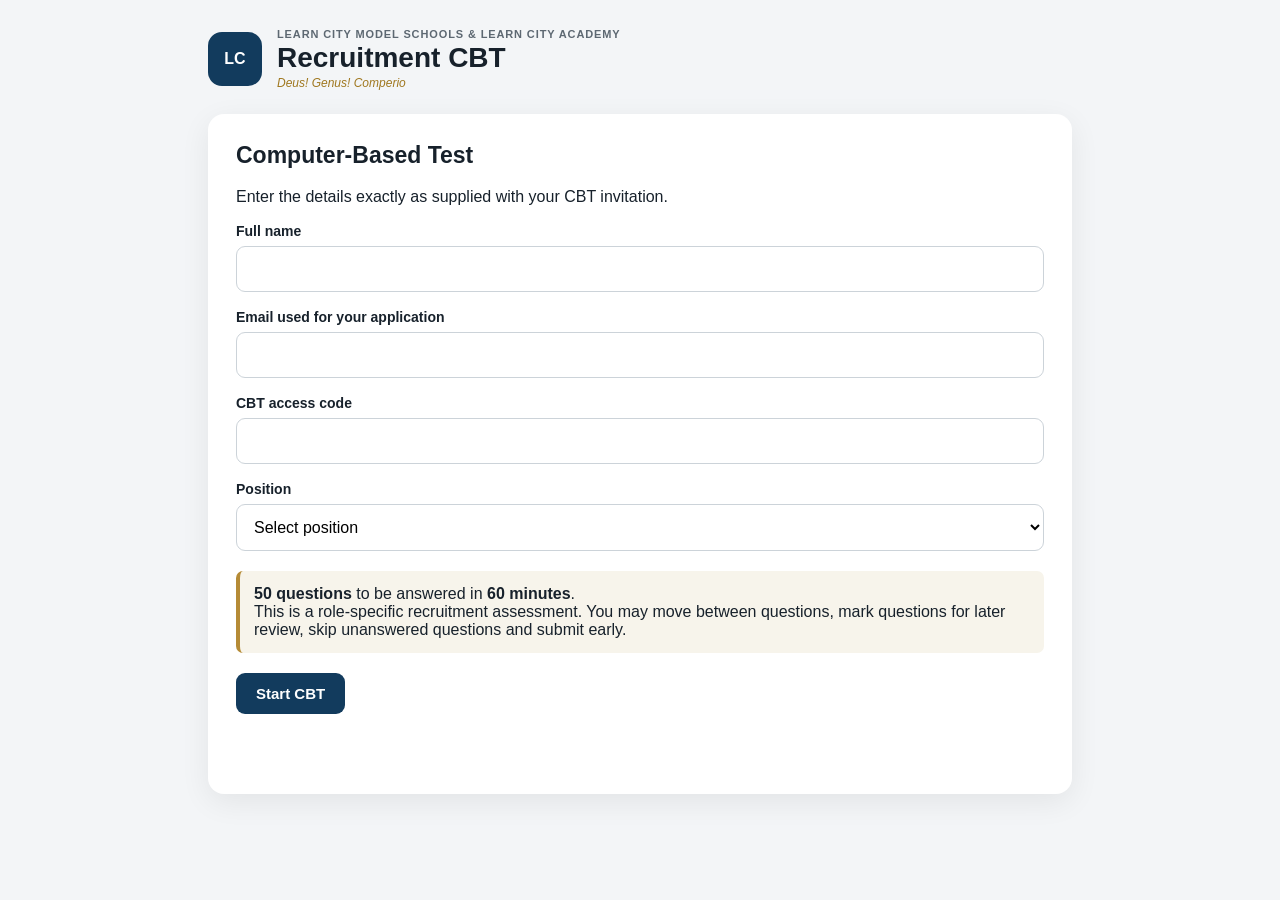
<file: index.html>
<!doctype html>
<html lang="en">
<head><meta charset="utf-8"><meta name="viewport" content="width=device-width,initial-scale=1"><title>Learn City Recruitment CBT</title><link rel="stylesheet" href="style.css"></head>
<body><div class="shell">
<header class="brand"><div class="crest">LC</div><div><div class="eyebrow">LEARN CITY MODEL SCHOOLS & LEARN CITY ACADEMY</div><h1>Recruitment CBT</h1><div class="motto">Deus! Genus! Comperio</div></div></header>
<main>
<section id="startScreen" class="card">
<h2>Computer-Based Test</h2>
<p>Enter the details exactly as supplied with your CBT invitation.</p>
<label>Full name<input id="candidateName" autocomplete="name"></label>
<label>Email used for your application<input id="candidateEmail" type="email" autocomplete="email"></label>
<label>CBT access code<input id="candidateCode" inputmode="numeric" maxlength="6"></label>
<label>Position<select id="candidateRole"><option value="">Select position</option><option>Primary 3 Teacher</option><option>ICT Teacher</option><option>Office Assistant</option></select></label>
<div class="notice"><strong>50 questions</strong> to be answered in <strong>60 minutes</strong>.<br>This is a role-specific recruitment assessment. You may move between questions, mark questions for later review, skip unanswered questions and submit early.</div>
<button id="startBtn" class="primary">Start CBT</button><p id="startError" class="error"></p>
</section>
<section id="testScreen" class="hidden">
<div class="testbar"><div><strong id="roleDisplay"></strong><span id="progress"></span></div><div class="timer" id="timer">60:00</div></div>
<div class="card"><div class="qmeta" id="questionNumber"></div><h2 id="questionText"></h2><div id="questionStatus" class="small"></div><div id="options" class="options"></div>
<div class="nav"><button id="prevBtn" class="secondary">Previous</button><div><button id="markBtn" class="secondary">Mark for later review</button> <button id="skipBtn" class="secondary">Skip</button> <button id="nextBtn" class="primary">Next</button></div></div>
<div style="margin-top:18px"><button id="earlySubmitBtn" class="primary">Submit Test Early</button></div></div>
<div class="card"><div class="palette-title">Question navigation</div><div id="questionPalette"></div></div>
</section>
<section id="completeScreen" class="card hidden"><div class="success-icon">✓</div><h2>CBT Submitted</h2><p id="completionText"></p></section>
</main></div>
<script src="questions.js"></script><script src="app.js"></script>
<script>
/* Prefills the start form from the invitation link:
   ?name=&email=&code=&role=  — sent by sendCandidateCode_ in Code.gs.
   Runs after app.js so it does not fight anything app.js sets up. */
(function(){
  var p = new URLSearchParams(window.location.search);

  function set(id, value){
    if (!value) return;
    var el = document.getElementById(id);
    if (el) el.value = value;
  }

  set('candidateName',  p.get('name'));
  set('candidateEmail', p.get('email'));
  set('candidateCode',  p.get('code'));

  var role = p.get('role'), sel = document.getElementById('candidateRole');
  if (role && sel) {
    for (var i = 0; i < sel.options.length; i++) {
      if (sel.options[i].text === role || sel.options[i].value === role) { sel.selectedIndex = i; break; }
    }
  }

  /* Warn before an accidental refresh or tab close mid-test. */
  window.addEventListener('beforeunload', function(e){
    var t = document.getElementById('testScreen');
    if (t && !t.classList.contains('hidden')) { e.preventDefault(); e.returnValue = ''; }
  });
})();
</script>
</body></html>
</file>
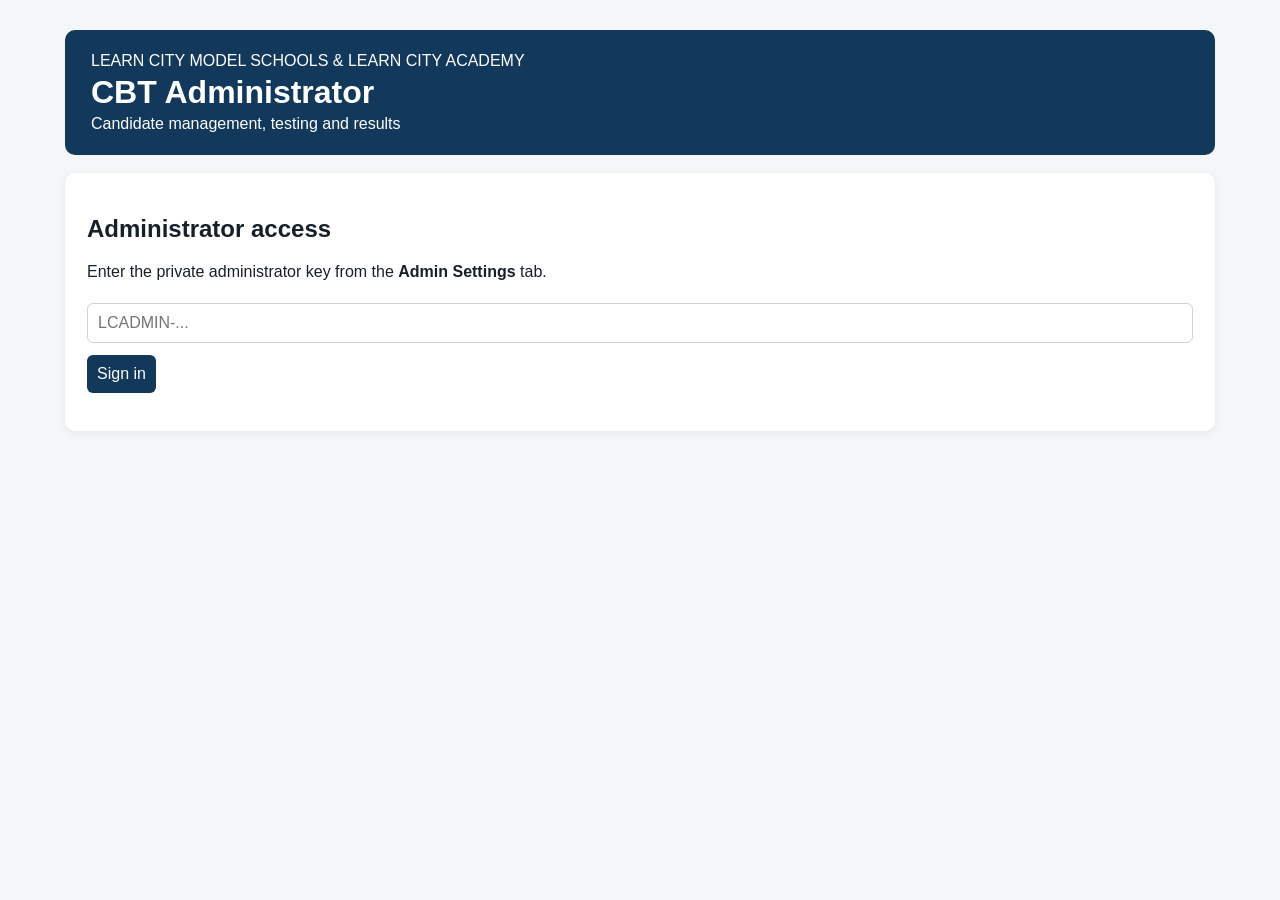
<file: admin.html>
<!doctype html><html lang="en"><head><meta charset="utf-8"><meta name="viewport" content="width=device-width,initial-scale=1"><meta http-equiv="Cache-Control" content="no-cache"><title>Learn City CBT Administrator</title>
<style>
body{margin:0;background:#f4f6f8;font-family:Arial;color:#17202a}.wrap{max-width:1150px;margin:30px auto;padding:0 18px}.brand{background:#12395b;color:#fff;padding:22px 26px;border-radius:10px}.brand h1{margin:4px 0}.card{background:#fff;border-radius:10px;padding:22px;margin-top:18px;box-shadow:0 2px 10px #0001}input,select,button{font:inherit;padding:10px;border-radius:6px;border:1px solid #ccd3da}input,select{width:100%;box-sizing:border-box;margin:6px 0 12px}button{cursor:pointer}.primary{background:#12395b;color:white;border:0}.danger{background:#9b1c1c;color:white;border:0}.grid{display:grid;grid-template-columns:repeat(4,1fr);gap:12px}.stat{padding:16px;background:#f1f4f7;border-radius:8px}.stat b{display:block;font-size:26px}.hidden{display:none}.error{color:#b00020}.ok{color:#176b36}.tabs button{margin-right:8px}table{width:100%;border-collapse:collapse;margin-top:12px}th,td{padding:9px;border-bottom:1px solid #e3e7eb;text-align:left;font-size:14px}.tablewrap{overflow:auto}
</style></head><body><div class="wrap"><div class="brand"><div>LEARN CITY MODEL SCHOOLS & LEARN CITY ACADEMY</div><h1>CBT Administrator</h1><div>Candidate management, testing and results</div></div>
<section id="login" class="card"><h2>Administrator access</h2><p>Enter the private administrator key from the <b>Admin Settings</b> tab.</p><input id="adminKey" type="password" autocomplete="off" placeholder="LCADMIN-..."><button class="primary" id="loginBtn">Sign in</button><p id="loginMsg" class="error"></p></section>
<section id="panel" class="hidden"><div class="card"><div class="grid"><div class="stat">Completed<b id="total">0</b></div><div class="stat">Passed<b id="passed">0</b></div><div class="stat">Did not meet mark<b id="notpassed">0</b></div><div class="stat">Candidates<b id="candidateCount">0</b></div></div></div>
<div class="tabs card"><button onclick="showTab('candidates')">Candidates & Codes</button><button onclick="showTab('results')">Results</button><button onclick="showTab('test')">Administrator Test</button><button class="danger" onclick="logout()">Sign out</button></div>
<section id="candidates" class="card"><h2>Generate candidate code</h2><div class="grid"><div>Name<input id="newName"></div><div>Email<input id="newEmail" type="email"></div><div>Role<select id="newRole"><option>Primary 3 Teacher</option><option>ICT Teacher</option><option>Office Assistant</option></select></div><div style="display:flex;align-items:end"><button class="primary" onclick="createCandidate()">Generate Code</button></div></div><p id="createMsg"></p><div class="tablewrap"><table><thead><tr><th>Name</th><th>Email</th><th>Role</th><th>Code</th><th>Completed</th><th>Score</th><th>Status</th><th>Action</th></tr></thead><tbody id="candidateRows"></tbody></table></div></section>
<section id="results" class="card hidden"><h2>CBT results</h2><div class="tablewrap"><table><thead><tr><th>Name</th><th>Email</th><th>Role</th><th>Score</th><th>Time</th><th>Status</th><th>Submitted</th></tr></thead><tbody id="resultRows"></tbody></table></div></section>
<section id="test" class="card hidden"><h2>Administrator Test Mode</h2><p>Preview the CBT without recording a candidate result.</p><select id="testRole"><option>Primary 3 Teacher</option><option>ICT Teacher</option><option>Office Assistant</option></select><button class="primary" onclick="startAdminTest()">Open Test Mode</button></section></section></div>
<script>
const API='https://script.google.com/macros/s/AKfycbwMIPzjkKrrsDqxQvXsmWY3jJYrBs4TjBikBKF9y_M5Sa0eyn8bIca_fghA3Xk-Zqlz/exec';let key='';
function jsonp(action,params,done){const cb='lc_'+Date.now()+'_'+Math.floor(Math.random()*1e6),s=document.createElement('script');let finished=false;window[cb]=function(d){finished=true;delete window[cb];s.remove();done(d)};s.onerror=function(){if(finished)return;delete window[cb];s.remove();done({success:false,error:'Unable to reach live CBT server.'})};const q=new URLSearchParams(Object.assign({action:action,callback:cb,_:Date.now()},params||{}));s.src=API+'?'+q.toString();document.body.appendChild(s)}
function login(){const msg=document.getElementById('loginMsg');key=document.getElementById('adminKey').value.trim();if(!key){msg.textContent='Enter the administrator key.';return}msg.className='error';msg.textContent='Checking live server...';jsonp('checkAdminKey',{key:key},function(d){if(!d||d.authorised!==true){msg.textContent='Invalid administrator key. Server response: '+JSON.stringify(d);return}msg.className='ok';msg.textContent='Key verified. Loading...';jsonp('adminStatus',{key:key},function(s){if(!s||!s.success){msg.className='error';msg.textContent=(s&&s.error)||'Administrator access failed after key verification.';return}document.getElementById('login').classList.add('hidden');document.getElementById('panel').classList.remove('hidden');refresh()})})}
document.getElementById('loginBtn').addEventListener('click',login);document.getElementById('adminKey').addEventListener('keydown',e=>{if(e.key==='Enter')login()});
function refresh(){jsonp('adminStatus',{key:key},d=>{if(d.success){total.textContent=d.total||0;passed.textContent=d.passed||0;notpassed.textContent=d.notPassed||0}});jsonp('adminList',{key:key},d=>{if(d.success){candidateCount.textContent=d.candidates.length;candidateRows.innerHTML=d.candidates.map(c=>`<tr><td>${esc(c.name)}</td><td>${esc(c.email)}</td><td>${esc(c.role)}</td><td><b>${esc(c.code)}</b></td><td>${esc(c.completed)}</td><td>${esc(c.score??'')}</td><td>${esc(c.status??'')}</td><td><button onclick="resetCandidate('${esc(c.email)}','${esc(c.role)}')">Reset</button></td></tr>`).join('')}});jsonp('adminResults',{key:key},d=>{if(d.success){resultRows.innerHTML=d.results.map(r=>`<tr><td>${esc(r.name)}</td><td>${esc(r.email)}</td><td>${esc(r.role)}</td><td>${esc(r.score)}%</td><td>${esc(r.time)}</td><td>${esc(r.status)}</td><td>${r.timestamp?new Date(r.timestamp).toLocaleString():''}</td></tr>`).join('')}})}
function post(data,done){fetch(API,{method:'POST',mode:'no-cors',headers:{'Content-Type':'application/x-www-form-urlencoded;charset=UTF-8'},body:new URLSearchParams({data:JSON.stringify(data)})}).then(()=>setTimeout(done,1000)).catch(()=>setTimeout(done,1000))}
function createCandidate(){const name=newName.value.trim(),email=newEmail.value.trim(),role=newRole.value;if(!name||!email){createMsg.className='error';createMsg.textContent='Name and email are required.';return}post({action:'adminCreateCandidate',adminKey:key,name,email,role},()=>{createMsg.className='ok';createMsg.textContent='Candidate code generated. Refreshing...';refresh()})}
function resetCandidate(email,role){if(!confirm('Reset this candidate?'))return;post({action:'adminResetCandidate',adminKey:key,email,role},refresh)}
function showTab(id){['candidates','results','test'].forEach(x=>document.getElementById(x).classList.toggle('hidden',x!==id))}
function startAdminTest(){const role=testRole.value;sessionStorage.setItem('LC_ADMIN_TEST','1');sessionStorage.setItem('LC_ADMIN_ROLE',role);location.href='index.html?adminTest=1&role='+encodeURIComponent(role)}
function logout(){key='';sessionStorage.removeItem('LC_ADMIN_TEST');sessionStorage.removeItem('LC_ADMIN_ROLE');location.reload()}
function esc(v){return String(v??'').replace(/[&<>'"]/g,c=>({'&':'&amp;','<':'&lt;','>':'&gt;',"'":'&#39;','"':'&quot;'}[c]))}
</script></body></html>
</file>
<file: style.css>
*{box-sizing:border-box}
body{margin:0;background:#f3f5f7;color:#17212b;font-family:Inter,Arial,sans-serif}
.shell{max-width:900px;margin:auto;padding:28px 18px 60px}
.brand{display:flex;align-items:center;gap:15px;margin-bottom:24px}
.crest{width:54px;height:54px;border-radius:14px;background:#123b5d;color:#fff;display:grid;place-items:center;font-weight:800}
.eyebrow{font-size:11px;letter-spacing:.08em;font-weight:800;color:#5d6872}
h1{margin:2px 0;font-size:28px}.motto{font-size:12px;color:#a07820;font-style:italic}
.card{background:#fff;border-radius:16px;padding:28px;box-shadow:0 8px 30px rgba(0,0,0,.07);margin-bottom:18px}
h2{margin-top:0;font-size:23px}label{display:block;font-weight:700;font-size:14px;margin:17px 0}
input,select{display:block;width:100%;margin-top:7px;border:1px solid #ccd3d9;border-radius:9px;padding:13px;font-size:16px;background:#fff}
button{border:0;border-radius:9px;padding:12px 20px;font-size:15px;font-weight:700;cursor:pointer}
.primary{background:#123b5d;color:#fff}.secondary{background:#e8edf1;color:#183042}
.notice{padding:14px;background:#f7f4eb;border-left:4px solid #b58b36;border-radius:7px;margin:20px 0}
.error{color:#b42318;font-weight:600;min-height:20px}.hidden{display:none!important}
.testbar{display:flex;justify-content:space-between;align-items:center;background:#123b5d;color:#fff;border-radius:12px;padding:14px 18px;margin-bottom:14px}
#progress{margin-left:12px;opacity:.75}.timer{font-variant-numeric:tabular-nums;font-weight:800}
.qmeta{font-size:13px;color:#6b7480;font-weight:700;margin-bottom:9px}#questionText{font-size:22px;line-height:1.4}
.options{display:grid;gap:11px;margin:24px 0}.option{display:flex;align-items:flex-start;gap:12px;border:1px solid #d8dee3;padding:15px;border-radius:10px;cursor:pointer}
.option:hover{background:#f7f9fa}.option input{width:auto;margin:3px 0 0}.nav{display:flex;justify-content:space-between;gap:10px;margin-top:25px}
.palette-title{font-size:13px;font-weight:800;margin-bottom:10px}#questionPalette{display:flex;flex-wrap:wrap;gap:7px}
.pal{width:34px;height:34px;padding:0;background:#edf1f4;color:#31404b}.pal.answered{background:#cddde8}.pal.marked{outline:3px solid #b58b36}.pal.current{box-shadow:0 0 0 2px #123b5d inset}
.success-icon{width:58px;height:58px;border-radius:50%;background:#dff2e5;color:#18733b;display:grid;place-items:center;font-size:30px;font-weight:800}.small{color:#69747e}
.review-active{background:#b58b36!important;color:#fff!important}
</file>
